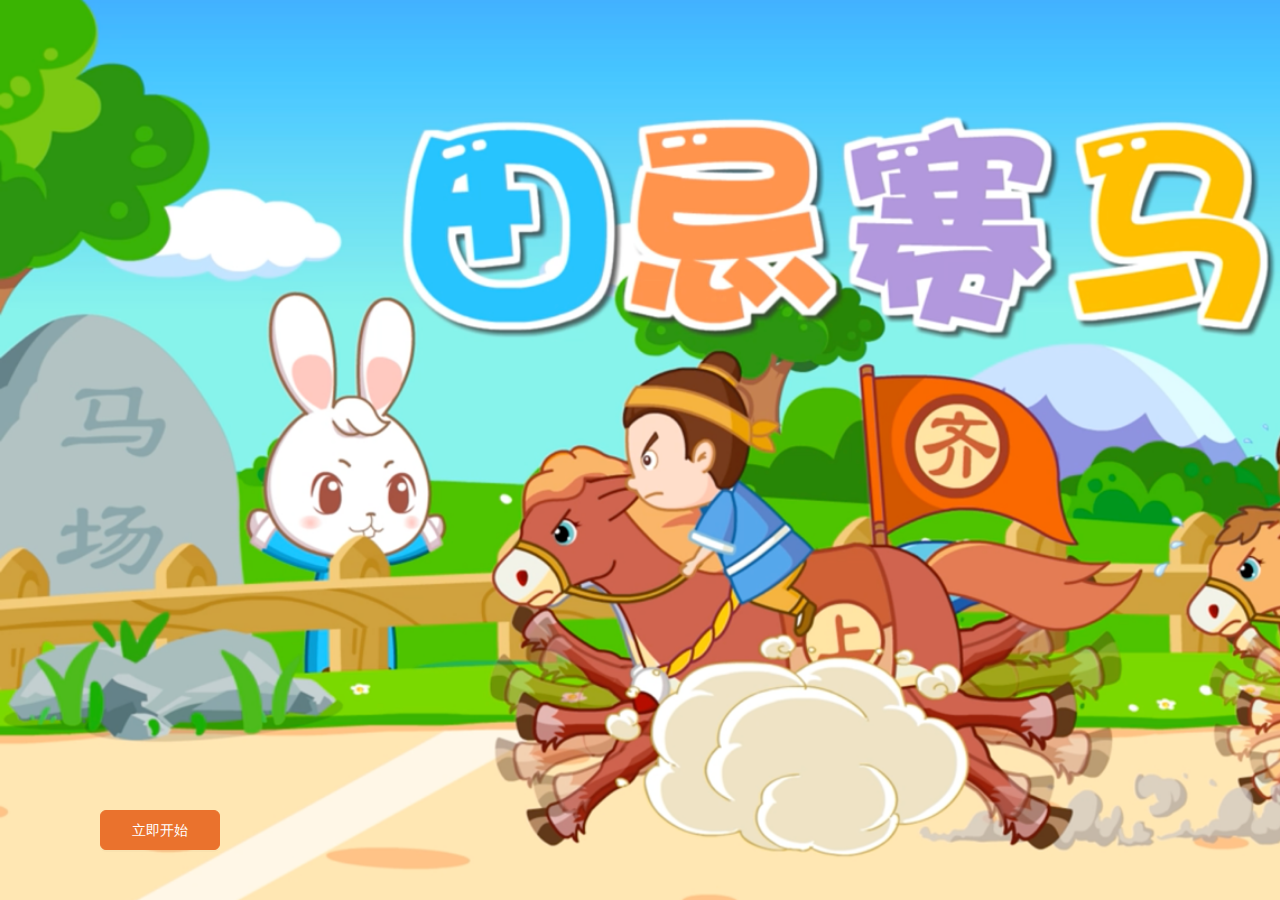
<file: index.html>
<!doctype html>
<html lang="en">
  <head>
    <meta charset="UTF-8" />
    <!-- <link rel="icon" type="image/svg+xml" href="/vite.svg" /> -->
    <meta name="viewport" content="width=device-width, initial-scale=1.0" />
    <title>田忌赛马</title>
    <script type="module" crossorigin src="./assets/index-DYF8Y9xx.js"></script>
    <link rel="stylesheet" crossorigin href="./assets/index-B5vPKDZf.css">
  </head>
  <body>
    <div id="app"></div>
  </body>
</html>
</file>
<file: assets/index-B5vPKDZf.css>
.page1-container[data-v-2e8cde4f]{position:absolute;top:0;left:0;width:100%;height:100%;display:flex;justify-content:center;align-items:center}.page1-container[data-v-2e8cde4f] .full-image[data-v-2e8cde4f]{width:100%;height:100%;background-image:url(./bg-BaoLOpDD.png);background-size:cover}.page1-container[data-v-2e8cde4f] .start-button[data-v-2e8cde4f]{width:120px;height:40px;position:absolute;bottom:50px;left:100px}.page2-container[data-v-2e8cde4f]{width:100%;height:100vh;min-height:800px;display:flex;justify-content:center;position:relative;background-color:#f5b75f}.page2-container[data-v-2e8cde4f] .again-button[data-v-2e8cde4f]{position:absolute;bottom:12%;left:50%;transform:translate(-50%,-12%);width:150px;height:50px;z-index:999}.page2-container[data-v-2e8cde4f] .ping[data-v-2e8cde4f]{position:absolute;top:10%;left:50%;transform:translate(-50%,-10%);width:100px;height:100px}.page2-container[data-v-2e8cde4f] .vs[data-v-2e8cde4f]{position:absolute;top:50%;left:50%;transform:translate(-50%,-50%);width:150px;height:150px}.page2-container[data-v-2e8cde4f] .qi-zhanli[data-v-2e8cde4f]{position:absolute;top:0;left:0;width:160px;height:240px;background-color:#fff;padding:10px;border-radius:5px;z-index:999}.page2-container[data-v-2e8cde4f] .qi-zhanli[data-v-2e8cde4f] p[data-v-2e8cde4f]{font-weight:700}.page2-container[data-v-2e8cde4f] .tian-zhanli[data-v-2e8cde4f]{position:absolute;top:0;right:0;width:160px;height:240px;background-color:#fff;padding:10px;border-radius:5px;z-index:999}.page2-container[data-v-2e8cde4f] .tian-zhanli[data-v-2e8cde4f] p[data-v-2e8cde4f]{font-weight:700}.page2-container[data-v-2e8cde4f] .left[data-v-2e8cde4f],.page2-container[data-v-2e8cde4f] .right[data-v-2e8cde4f]{flex:1;display:flex;flex-direction:column;height:100%}.page2-container[data-v-2e8cde4f] .left[data-v-2e8cde4f] .top[data-v-2e8cde4f],.page2-container[data-v-2e8cde4f] .right[data-v-2e8cde4f] .top[data-v-2e8cde4f]{width:100%;margin-top:20px}.page2-container[data-v-2e8cde4f] .left[data-v-2e8cde4f] .top[data-v-2e8cde4f] .top-flex[data-v-2e8cde4f],.page2-container[data-v-2e8cde4f] .right[data-v-2e8cde4f] .top[data-v-2e8cde4f] .top-flex[data-v-2e8cde4f]{position:relative;text-align:center}.page2-container[data-v-2e8cde4f] .left[data-v-2e8cde4f] .top[data-v-2e8cde4f] .top-flex[data-v-2e8cde4f] .win1[data-v-2e8cde4f],.page2-container[data-v-2e8cde4f] .right[data-v-2e8cde4f] .top[data-v-2e8cde4f] .top-flex[data-v-2e8cde4f] .win1[data-v-2e8cde4f]{width:120px;height:120px;position:absolute;left:70%;top:-10px}.page2-container[data-v-2e8cde4f] .left[data-v-2e8cde4f] .top[data-v-2e8cde4f] .top-flex[data-v-2e8cde4f] .win2[data-v-2e8cde4f],.page2-container[data-v-2e8cde4f] .right[data-v-2e8cde4f] .top[data-v-2e8cde4f] .top-flex[data-v-2e8cde4f] .win2[data-v-2e8cde4f]{width:120px;height:120px;position:absolute;right:70%;top:-10px}.page2-container[data-v-2e8cde4f] .left[data-v-2e8cde4f] .top[data-v-2e8cde4f] .top-flex[data-v-2e8cde4f] .photo[data-v-2e8cde4f],.page2-container[data-v-2e8cde4f] .right[data-v-2e8cde4f] .top[data-v-2e8cde4f] .top-flex[data-v-2e8cde4f] .photo[data-v-2e8cde4f]{width:120px;height:150px}.page2-container[data-v-2e8cde4f] .left[data-v-2e8cde4f] .top[data-v-2e8cde4f] .top-flex[data-v-2e8cde4f] .jiang[data-v-2e8cde4f],.page2-container[data-v-2e8cde4f] .right[data-v-2e8cde4f] .top[data-v-2e8cde4f] .top-flex[data-v-2e8cde4f] .jiang[data-v-2e8cde4f]{width:40px;height:40px}.page2-container[data-v-2e8cde4f] .left[data-v-2e8cde4f] .top[data-v-2e8cde4f] .top-flex[data-v-2e8cde4f] .jiang1[data-v-2e8cde4f],.page2-container[data-v-2e8cde4f] .right[data-v-2e8cde4f] .top[data-v-2e8cde4f] .top-flex[data-v-2e8cde4f] .jiang1[data-v-2e8cde4f]{position:absolute;top:100px;left:60%;color:#fff}.page2-container[data-v-2e8cde4f] .left[data-v-2e8cde4f] .top[data-v-2e8cde4f] .top-flex[data-v-2e8cde4f] .jiang3[data-v-2e8cde4f],.page2-container[data-v-2e8cde4f] .right[data-v-2e8cde4f] .top[data-v-2e8cde4f] .top-flex[data-v-2e8cde4f] .jiang3[data-v-2e8cde4f]{position:absolute;top:100px;right:60%;color:#fff}.page2-container[data-v-2e8cde4f] .left[data-v-2e8cde4f] .center[data-v-2e8cde4f],.page2-container[data-v-2e8cde4f] .right[data-v-2e8cde4f] .center[data-v-2e8cde4f]{width:100%;height:450px;text-align:center;margin-top:40px;position:relative}.page2-container[data-v-2e8cde4f] .left[data-v-2e8cde4f] .center[data-v-2e8cde4f] .card-image[data-v-2e8cde4f],.page2-container[data-v-2e8cde4f] .right[data-v-2e8cde4f] .center[data-v-2e8cde4f] .card-image[data-v-2e8cde4f]{width:300px;height:420px}.page2-container[data-v-2e8cde4f] .left[data-v-2e8cde4f] .center[data-v-2e8cde4f] .title[data-v-2e8cde4f],.page2-container[data-v-2e8cde4f] .right[data-v-2e8cde4f] .center[data-v-2e8cde4f] .title[data-v-2e8cde4f]{font-size:24px;color:#fff;position:absolute;top:18%;left:50%;transform:translate(-50%)}.page2-container[data-v-2e8cde4f] .left[data-v-2e8cde4f] .center[data-v-2e8cde4f] .zhanli[data-v-2e8cde4f],.page2-container[data-v-2e8cde4f] .right[data-v-2e8cde4f] .center[data-v-2e8cde4f] .zhanli[data-v-2e8cde4f]{font-size:26px;color:red;position:absolute;top:26%;left:50%;transform:translate(-50%)}.page2-container[data-v-2e8cde4f] .left[data-v-2e8cde4f] .center[data-v-2e8cde4f] .horse-img[data-v-2e8cde4f],.page2-container[data-v-2e8cde4f] .right[data-v-2e8cde4f] .center[data-v-2e8cde4f] .horse-img[data-v-2e8cde4f]{width:200px;height:160px;position:absolute;top:40%;left:50%;transform:translate(-50%)}.page2-container[data-v-2e8cde4f] .left[data-v-2e8cde4f] .bottom[data-v-2e8cde4f],.page2-container[data-v-2e8cde4f] .right[data-v-2e8cde4f] .bottom[data-v-2e8cde4f]{display:flex;justify-content:center}.page2-container[data-v-2e8cde4f] .left[data-v-2e8cde4f] .bottom[data-v-2e8cde4f] .horse-button-container[data-v-2e8cde4f],.page2-container[data-v-2e8cde4f] .right[data-v-2e8cde4f] .bottom[data-v-2e8cde4f] .horse-button-container[data-v-2e8cde4f]{width:50%;position:relative}.page2-container[data-v-2e8cde4f] .left[data-v-2e8cde4f] .bottom[data-v-2e8cde4f] .horse-button-container[data-v-2e8cde4f] .horse-button-top[data-v-2e8cde4f],.page2-container[data-v-2e8cde4f] .right[data-v-2e8cde4f] .bottom[data-v-2e8cde4f] .horse-button-container[data-v-2e8cde4f] .horse-button-top[data-v-2e8cde4f]{float:left}.page2-container[data-v-2e8cde4f] .left[data-v-2e8cde4f] .bottom[data-v-2e8cde4f] .horse-button-container[data-v-2e8cde4f] .horse-button-middle[data-v-2e8cde4f],.page2-container[data-v-2e8cde4f] .right[data-v-2e8cde4f] .bottom[data-v-2e8cde4f] .horse-button-container[data-v-2e8cde4f] .horse-button-middle[data-v-2e8cde4f]{position:absolute;top:50%;left:50%;transform:translate(-50%,-50%)}.page2-container[data-v-2e8cde4f] .left[data-v-2e8cde4f] .bottom[data-v-2e8cde4f] .horse-button-container[data-v-2e8cde4f] .horse-button-bottom[data-v-2e8cde4f],.page2-container[data-v-2e8cde4f] .right[data-v-2e8cde4f] .bottom[data-v-2e8cde4f] .horse-button-container[data-v-2e8cde4f] .horse-button-bottom[data-v-2e8cde4f]{float:right}.ant-btn-default[data-v-2e8cde4f],.ant-btn-default[data-v-2e8cde4f]:hover,.ant-btn-default[data-v-2e8cde4f]:focus,.ant-btn-default[data-v-2e8cde4f]:active{color:#fff;border-color:#ea722d;background-color:#ea722d;outline:none}.ant-form-item[data-v-2e8cde4f]{margin-bottom:15px}button[data-v-2e8cde4f]:hover{border-color:transparent}.ant-btn-primary.ant-btn-dangerous[data-v-2e8cde4f],.ant-btn-primary.ant-btn-dangerous[data-v-2e8cde4f]:hover,.ant-btn-primary.ant-btn-dangerous[data-v-2e8cde4f]:focus,.ant-btn-primary.ant-btn-dangerous[data-v-2e8cde4f]:active{background-color:#ff4d4f;border-color:#ff4d4f;outline:none}html,body{width:100%;height:100%}input::-ms-clear,input::-ms-reveal{display:none}*,*:before,*:after{box-sizing:border-box}html{font-family:sans-serif;line-height:1.15;-webkit-text-size-adjust:100%;-ms-text-size-adjust:100%;-ms-overflow-style:scrollbar;-webkit-tap-highlight-color:rgba(0,0,0,0)}@-ms-viewport{width:device-width}body{margin:0}[tabindex="-1"]:focus{outline:none}hr{box-sizing:content-box;height:0;overflow:visible}h1,h2,h3,h4,h5,h6{margin-top:0;margin-bottom:.5em;font-weight:500}p{margin-top:0;margin-bottom:1em}abbr[title],abbr[data-original-title]{-webkit-text-decoration:underline dotted;text-decoration:underline;text-decoration:underline dotted;border-bottom:0;cursor:help}address{margin-bottom:1em;font-style:normal;line-height:inherit}input[type=text],input[type=password],input[type=number],textarea{-webkit-appearance:none}ol,ul,dl{margin-top:0;margin-bottom:1em}ol ol,ul ul,ol ul,ul ol{margin-bottom:0}dt{font-weight:500}dd{margin-bottom:.5em;margin-left:0}blockquote{margin:0 0 1em}dfn{font-style:italic}b,strong{font-weight:bolder}small{font-size:80%}sub,sup{position:relative;font-size:75%;line-height:0;vertical-align:baseline}sub{bottom:-.25em}sup{top:-.5em}pre,code,kbd,samp{font-size:1em;font-family:SFMono-Regular,Consolas,Liberation Mono,Menlo,Courier,monospace}pre{margin-top:0;margin-bottom:1em;overflow:auto}figure{margin:0 0 1em}img{vertical-align:middle;border-style:none}a,area,button,[role=button],input:not([type=range]),label,select,summary,textarea{touch-action:manipulation}table{border-collapse:collapse}caption{padding-top:.75em;padding-bottom:.3em;text-align:left;caption-side:bottom}input,button,select,optgroup,textarea{margin:0;color:inherit;font-size:inherit;font-family:inherit;line-height:inherit}button,input{overflow:visible}button,select{text-transform:none}button,html [type=button],[type=reset],[type=submit]{-webkit-appearance:button}button::-moz-focus-inner,[type=button]::-moz-focus-inner,[type=reset]::-moz-focus-inner,[type=submit]::-moz-focus-inner{padding:0;border-style:none}input[type=radio],input[type=checkbox]{box-sizing:border-box;padding:0}input[type=date],input[type=time],input[type=datetime-local],input[type=month]{-webkit-appearance:listbox}textarea{overflow:auto;resize:vertical}fieldset{min-width:0;margin:0;padding:0;border:0}legend{display:block;width:100%;max-width:100%;margin-bottom:.5em;padding:0;color:inherit;font-size:1.5em;line-height:inherit;white-space:normal}progress{vertical-align:baseline}[type=number]::-webkit-inner-spin-button,[type=number]::-webkit-outer-spin-button{height:auto}[type=search]{outline-offset:-2px;-webkit-appearance:none}[type=search]::-webkit-search-cancel-button,[type=search]::-webkit-search-decoration{-webkit-appearance:none}::-webkit-file-upload-button{font:inherit;-webkit-appearance:button}output{display:inline-block}summary{display:list-item}template{display:none}[hidden]{display:none!important}mark{padding:.2em;background-color:#feffe6}:root{font-family:Inter,system-ui,Avenir,Helvetica,Arial,sans-serif;line-height:1.5;font-weight:400;color-scheme:light dark;color:#ffffffde;background-color:#242424;font-synthesis:none;text-rendering:optimizeLegibility;-webkit-font-smoothing:antialiased;-moz-osx-font-smoothing:grayscale}a{font-weight:500;color:#646cff;text-decoration:inherit}a:hover{color:#535bf2}body{margin:0;display:flex;place-items:center;min-width:320px;min-height:100vh}h1{font-size:3.2em;line-height:1.1}button{border-radius:8px;border:1px solid transparent;padding:.6em 1.2em;font-size:1em;font-weight:500;font-family:inherit;background-color:#1a1a1a;cursor:pointer;transition:border-color .25s}button:hover{border-color:#646cff}button:focus,button:focus-visible{outline:4px auto -webkit-focus-ring-color}.card{padding:2em}#app{width:100%;height:100%;margin:0 auto}@media (prefers-color-scheme: light){:root{color:#213547;background-color:#fff}a:hover{color:#747bff}button{background-color:#f9f9f9}}
</file>
